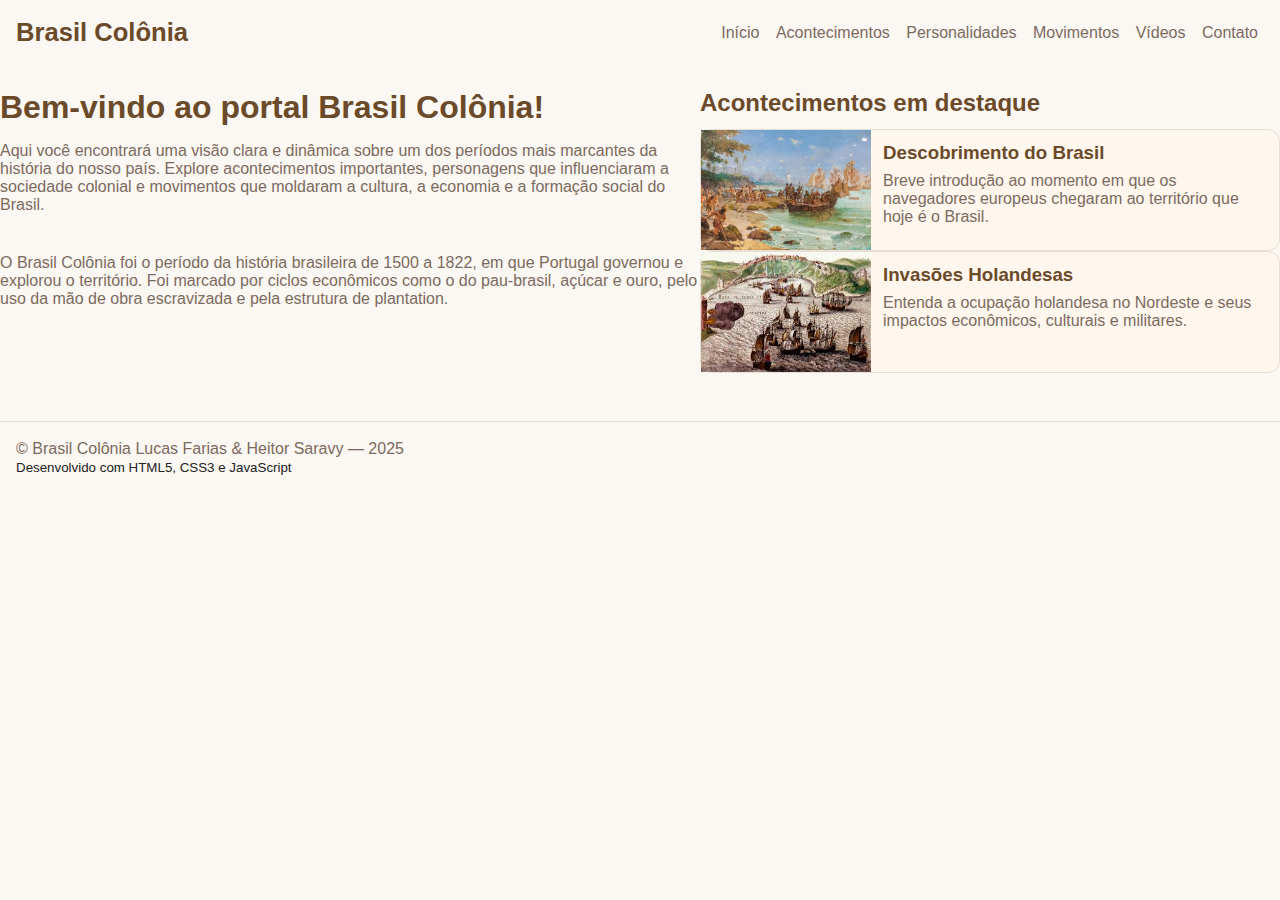
<file: index.html>
<!DOCTYPE html>
<html lang="pt-BR">

<head>
    <meta charset="utf-8" />
    <meta name="viewport" content="width=device-width, initial-scale=1" />
    <meta name="description" content="Portal educativo sobre o Brasil Colônia: acontecimentos, personagens e movimentos sociais." />
    <meta name="keywords" content="Brasil Colônia, História, Colônia, Brasil, História do Brasil" />
    <link rel="icon" href="imagen/icon.ico"/>
    <title>Brasil Colônia — Início</title>
    <link rel="stylesheet" href="/css/estilo.css">
</head>

<body>

    <header class="site-header">
        <div class="container">
            <a href="index.html" class="brand">Brasil Colônia</a>

            <nav class="main-nav" id="menu">
                <a href="index.html">Início</a>
                <a href="acontecimentos.html">Acontecimentos</a>
                <a href="personalidades.html">Personalidades</a>
                <a href="movimentos.html" class="active">Movimentos</a>
                <a href="videos.html">Vídeos</a>
                <a href="contato.html">Contato</a>
            </nav>

            <button class="hamburger" onclick="document.getElementById('menu').classList.toggle('show')">
                <span></span>
                <span></span>
                <span></span>
            </button>
        </div>
    </header>
    <!-- Conteúdo principal -->
    <main class="container main-grid">

        <!-- Sessão de introdução -->
        <section class="intro">
            <h1>Bem-vindo ao portal Brasil Colônia!</h1>
            <p>
                Aqui você encontrará uma visão clara e dinâmica sobre um dos períodos mais marcantes da história do nosso país. Explore acontecimentos importantes, personagens que influenciaram a sociedade colonial e movimentos que moldaram a cultura, a economia e a formação social do Brasil.
            </p>

            <p>
                O Brasil Colônia foi o período da história brasileira de 1500 a 1822, em que Portugal governou e explorou o território. Foi marcado por ciclos econômicos como o do pau-brasil, açúcar e ouro, pelo uso da mão de obra escravizada e pela estrutura de plantation.
            </p>
        </section>

        <!-- Cards de destaques -->
        <section class="cards-area">
            <h2>Acontecimentos em destaque</h2>

            <div class="cards">

                <a href="acontecimentos.html#descobrimento" class="card">
                    <img src="imagen/descobrimento.jpg" alt="Imagem representando o descobrimento do Brasil">

                    <div class="card-body">
                        <h3>Descobrimento do Brasil</h3>
                        <p>Breve introdução ao momento em que os navegadores europeus chegaram ao território que hoje é o Brasil.</p>
                    </div>
                </a>

            </div>

            <a href="acontecimentos.html#conflitos" class="card">
                <img src="imagen/invasões-holandesas.jpg" alt="As invasões holandesas">
                <div class="card-body">
                    <h3>Invasões Holandesas</h3>
                    <p>Entenda a ocupação holandesa no Nordeste e seus impactos econômicos, culturais e militares.</p>
                </div>
            </a>

        </section>

    </main>

    <!-- Rodapé -->
    <footer class="site-footer">
        <div class="container">
            <p>© Brasil Colônia Lucas Farias & Heitor Saravy — 2025</p>
            <small>Desenvolvido com HTML5, CSS3 e JavaScript</small>
        </div>
    </footer>
</body>

</html>
</file>
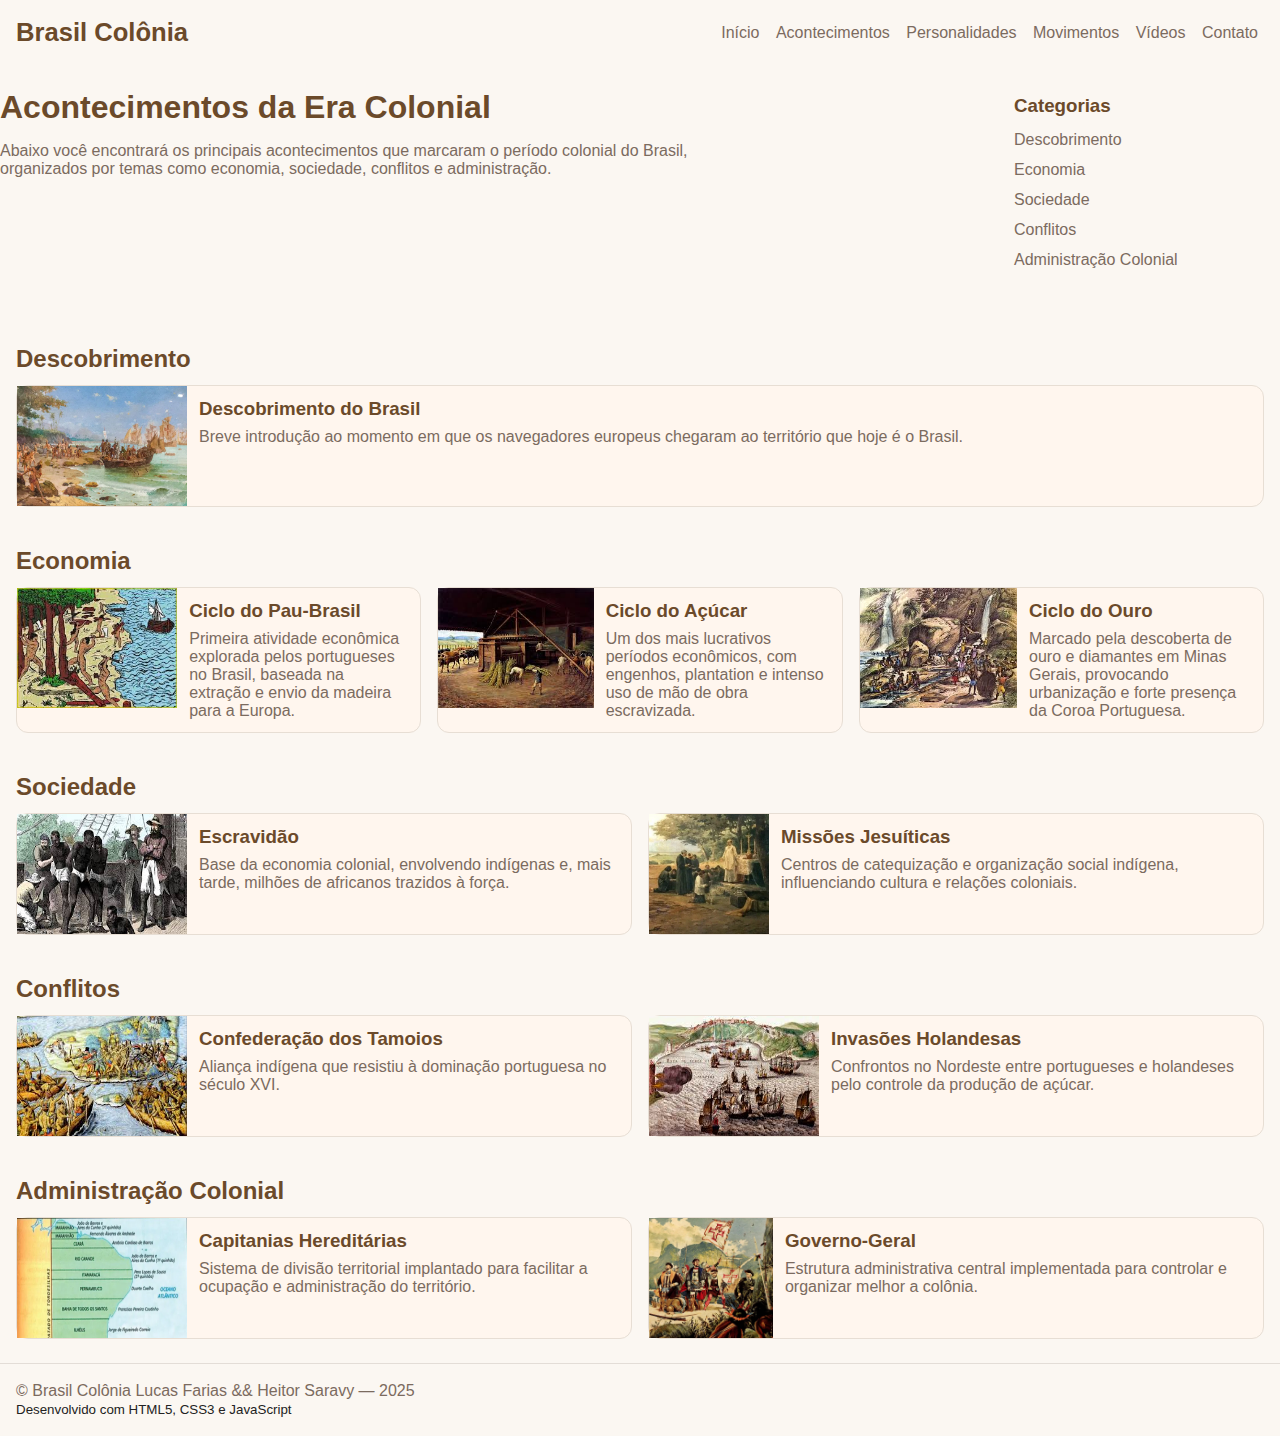
<file: acontecimentos.html>
<!DOCTYPE html>
<html lang="pt-br">

<head>
    <meta charset="utf-8">
    <meta name="viewport" content="width=device-width, initial-scale=1.0">
    <title>Acontecimentos</title>
    <link rel="icon" href="imagen/icon.ico"/>
    <link rel="stylesheet" href="/css/estilo.css">
</head>

<body>

    <!-- Cabeçalho -->
    <header class="site-header">
        <div class="container">
            <a href="index.html" class="brand">Brasil Colônia</a>

            <nav class="main-nav" id="menu">
                <a href="index.html">Início</a>
                <a href="acontecimentos.html" class="active">Acontecimentos</a>
                <a href="personalidades.html">Personalidades</a>
                <a href="movimentos.html">Movimentos</a>
                <a href="videos.html">Vídeos</a>
                <a href="contato.html">Contato</a>
            </nav>

            <button class="hamburger" onclick="document.getElementById('menu').classList.toggle('show')">
                <span></span>
                <span></span>
                <span></span>
            </button>
        </div>
    </header>

    <!-- Conteúdo principal e sidebar -->
    <main class="container main-grid">
        <section class="intro">
            <h1>Acontecimentos da Era Colonial</h1>
            <p>Abaixo você encontrará os principais acontecimentos que marcaram o período colonial do Brasil, organizados por temas como economia, sociedade, conflitos e administração.</p>
        </section>

        <aside class="sidebar">
            <h3>Categorias</h3>
            <ul>
                <li><a href="#descobrimento">Descobrimento</a></li>
                <li><a href="#economia">Economia</a></li>
                <li><a href="#sociedade">Sociedade</a></li>
                <li><a href="#conflitos">Conflitos</a></li>
                <li><a href="#administracao">Administração Colonial</a></li>
            </ul>
        </aside>
    </main>

    <!-- Seções por categoria -->
    <main class="container">

        <!-- Descobrimento -->
        <section id="descobrimento" class="secao">
            <h2 class="secao-titulo">Descobrimento</h2>
            <div class="cards">
                <article class="card">
                    <img src="imagen/descobrimento.jpg" alt="Imagem representando o descobrimento do Brasil">
                    <div class="card-body">
                        <h3>Descobrimento do Brasil</h3>
                        <p>Breve introdução ao momento em que os navegadores europeus chegaram ao território que hoje é o Brasil.</p>
                    </div>
                </article>
            </div>
        </section>

        <!-- Economia -->
        <section id="economia" class="secao">
            <h2 class="secao-titulo">Economia</h2>
            <div class="cards">
                <a href="#" class="card">
                    <img src="imagen/pau-brasil.jpg" alt="Ciclo do Pau-Brasil">
                    <div class="card-body">
                        <h3>Ciclo do Pau-Brasil</h3>
                        <p>Primeira atividade econômica explorada pelos portugueses no Brasil, baseada na extração e envio da madeira para a Europa.</p>
                    </div>
                </a>

                <a href="#" class="card">
                    <img src="imagen/ciclo-do-acucar.jpg" alt="Ciclo do Açúcar">
                    <div class="card-body">
                        <h3>Ciclo do Açúcar</h3>
                        <p>Um dos mais lucrativos períodos econômicos, com engenhos, plantation e intenso uso de mão de obra escravizada.</p>
                    </div>
                </a>

                <a href="#" class="card">
                    <img src="imagen/ciclo-do-ouro.jpg" alt="Ciclo do Ouro">
                    <div class="card-body">
                        <h3>Ciclo do Ouro</h3>
                        <p>Marcado pela descoberta de ouro e diamantes em Minas Gerais, provocando urbanização e forte presença da Coroa Portuguesa.</p>
                    </div>
                </a>
            </div>
        </section>

        <!-- Sociedade -->
        <section id="sociedade" class="secao">
            <h2 class="secao-titulo">Sociedade</h2>
            <div class="cards">
                <a href="#" class="card">
                    <img src="imagen/escravidão.jpg" alt="Escravidão no período colonial">
                    <div class="card-body">
                        <h3>Escravidão</h3>
                        <p>Base da economia colonial, envolvendo indígenas e, mais tarde, milhões de africanos trazidos à força.</p>
                    </div>
                </a>

                <a href="#" class="card">
                    <img src="imagen/missoes-jesuitas.jpg" alt="Missões Jesuitas">
                    <div class="card-body">
                        <h3>Missões Jesuíticas</h3>
                        <p>Centros de catequização e organização social indígena, influenciando cultura e relações coloniais.</p>
                    </div>
                </a>
            </div>
        </section>

        <!-- Conflitos -->
        <section id="conflitos" class="secao">
            <h2 class="secao-titulo">Conflitos</h2>
            <div class="cards">
                <a href="#" class="card">
                    <img src="imagen/tamoios.jpg" alt="Confederação dos Tamoios">
                    <div class="card-body">
                        <h3>Confederação dos Tamoios</h3>
                        <p>Aliança indígena que resistiu à dominação portuguesa no século XVI.</p>
                    </div>
                </a>

                <a href="#" class="card">
                    <img src="imagen/invasões-holandesas.jpg" alt="Invasões Holandesas">
                    <div class="card-body">
                        <h3>Invasões Holandesas</h3>
                        <p>Confrontos no Nordeste entre portugueses e holandeses pelo controle da produção de açúcar.</p>
                    </div>
                </a>
            </div>
        </section>

        <!-- Administração -->
        <section id="administracao" class="secao">
            <h2 class="secao-titulo">Administração Colonial</h2>
            <div class="cards">
                <a href="#" class="card">
                    <img src="imagen/capitanias-hereditarias-og.webp" alt="Capitanias Hereditárias">
                    <div class="card-body">
                        <h3>Capitanias Hereditárias</h3>
                        <p>Sistema de divisão territorial implantado para facilitar a ocupação e administração do território.</p>
                    </div>
                </a>

                <a href="#" class="card">
                    <img src="imagen/governo-geral.webp" alt="Governo-Geral">
                    <div class="card-body">
                        <h3>Governo-Geral</h3>
                        <p>Estrutura administrativa central implementada para controlar e organizar melhor a colônia.</p>
                    </div>
                </a>
            </div>
        </section>

    </main>

    <!-- Rodapé -->
    <footer class="site-footer">
        <div class="container">
            <p>© Brasil Colônia Lucas Farias && Heitor Saravy — 2025</p>
            <small>Desenvolvido com HTML5, CSS3 e JavaScript</small>
        </div>
    </footer>

</body>
</html>
</file>
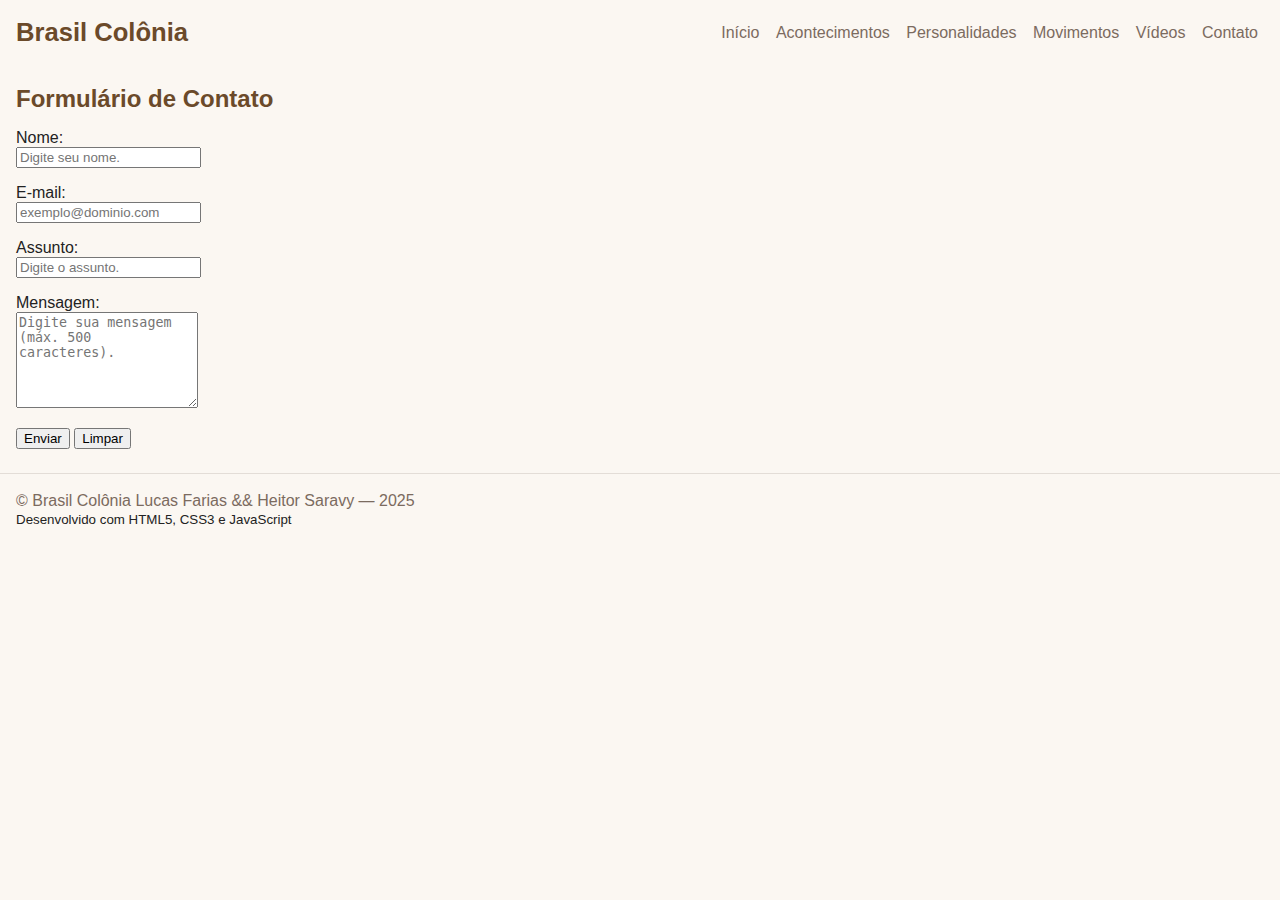
<file: contato.html>
<!DOCTYPE html>
<html lang="pt-br">

<head>
    <meta charset="utf-8">
    <meta name="viewport" content="width=device-width, initial-scale=1.0">
    <title>Contato</title>
    <link rel="icon" href="imagen/icon.ico"/>
    <link rel="stylesheet" href="/css/estilo.css">
</head>

<body>

    <!-- Cabeçalho -->
    <header class="site-header">
        <div class="container">
            <a href="index.html" class="brand">Brasil Colônia</a>

            <nav class="main-nav" id="menu">
                <a href="index.html">Início</a>
                <a href="acontecimentos.html">Acontecimentos</a>
                <a href="personalidades.html">Personalidades</a>
                <a href="movimentos.html">Movimentos</a>
                <a href="videos.html">Vídeos</a>
                <a href="contato.html" class="active">Contato</a>
            </nav>

            <button class="hamburger" onclick="document.getElementById('menu').classList.toggle('show')">
                <span></span>
                <span></span>
                <span></span>
            </button>
        </div>
    </header>

    <!-- Conteúdo principal -->
    <main class="container">
        <h2 class="secao-titulo">Formulário de Contato</h2>

        <div class="card-form">
            <form onsubmit="dadosEnviados(); return false;">
                <p>
                    <label for="id_nome">Nome:</label><br>
                    <input type="text" name="nome" id="id_nome" maxlength="40" required placeholder="Digite seu nome.">
                </p>

                <p>
                    <label for="id_email">E-mail:</label><br>
                    <input type="email" name="email" id="id_email" maxlength="60" required placeholder="exemplo@dominio.com">
                </p>

                <p>
                    <label for="id_assunto">Assunto:</label><br>
                    <input type="text" name="assunto" id="id_assunto" maxlength="60" required placeholder="Digite o assunto.">
                </p>

                <p>
                    <label for="id_mensagem">Mensagem:</label><br>
                    <textarea name="mensagem" id="id_mensagem" maxlength="500" required placeholder="Digite sua mensagem (máx. 500 caracteres)." rows="6"></textarea>
                </p>

                <p>
                    <input type="submit" name="botaoEnviar" value="Enviar">
                    <input type="reset" value="Limpar">
                </p>
            </form>
        </div>
    </main>

    <!-- Rodapé -->
    <footer class="site-footer">
        <div class="container">
            <p>© Brasil Colônia Lucas Farias && Heitor Saravy — 2025</p>
            <small>Desenvolvido com HTML5, CSS3 e JavaScript</small>
        </div>
    </footer>

    <script src="/java/Codigo.js"></script>
</body>
</html>
</file>
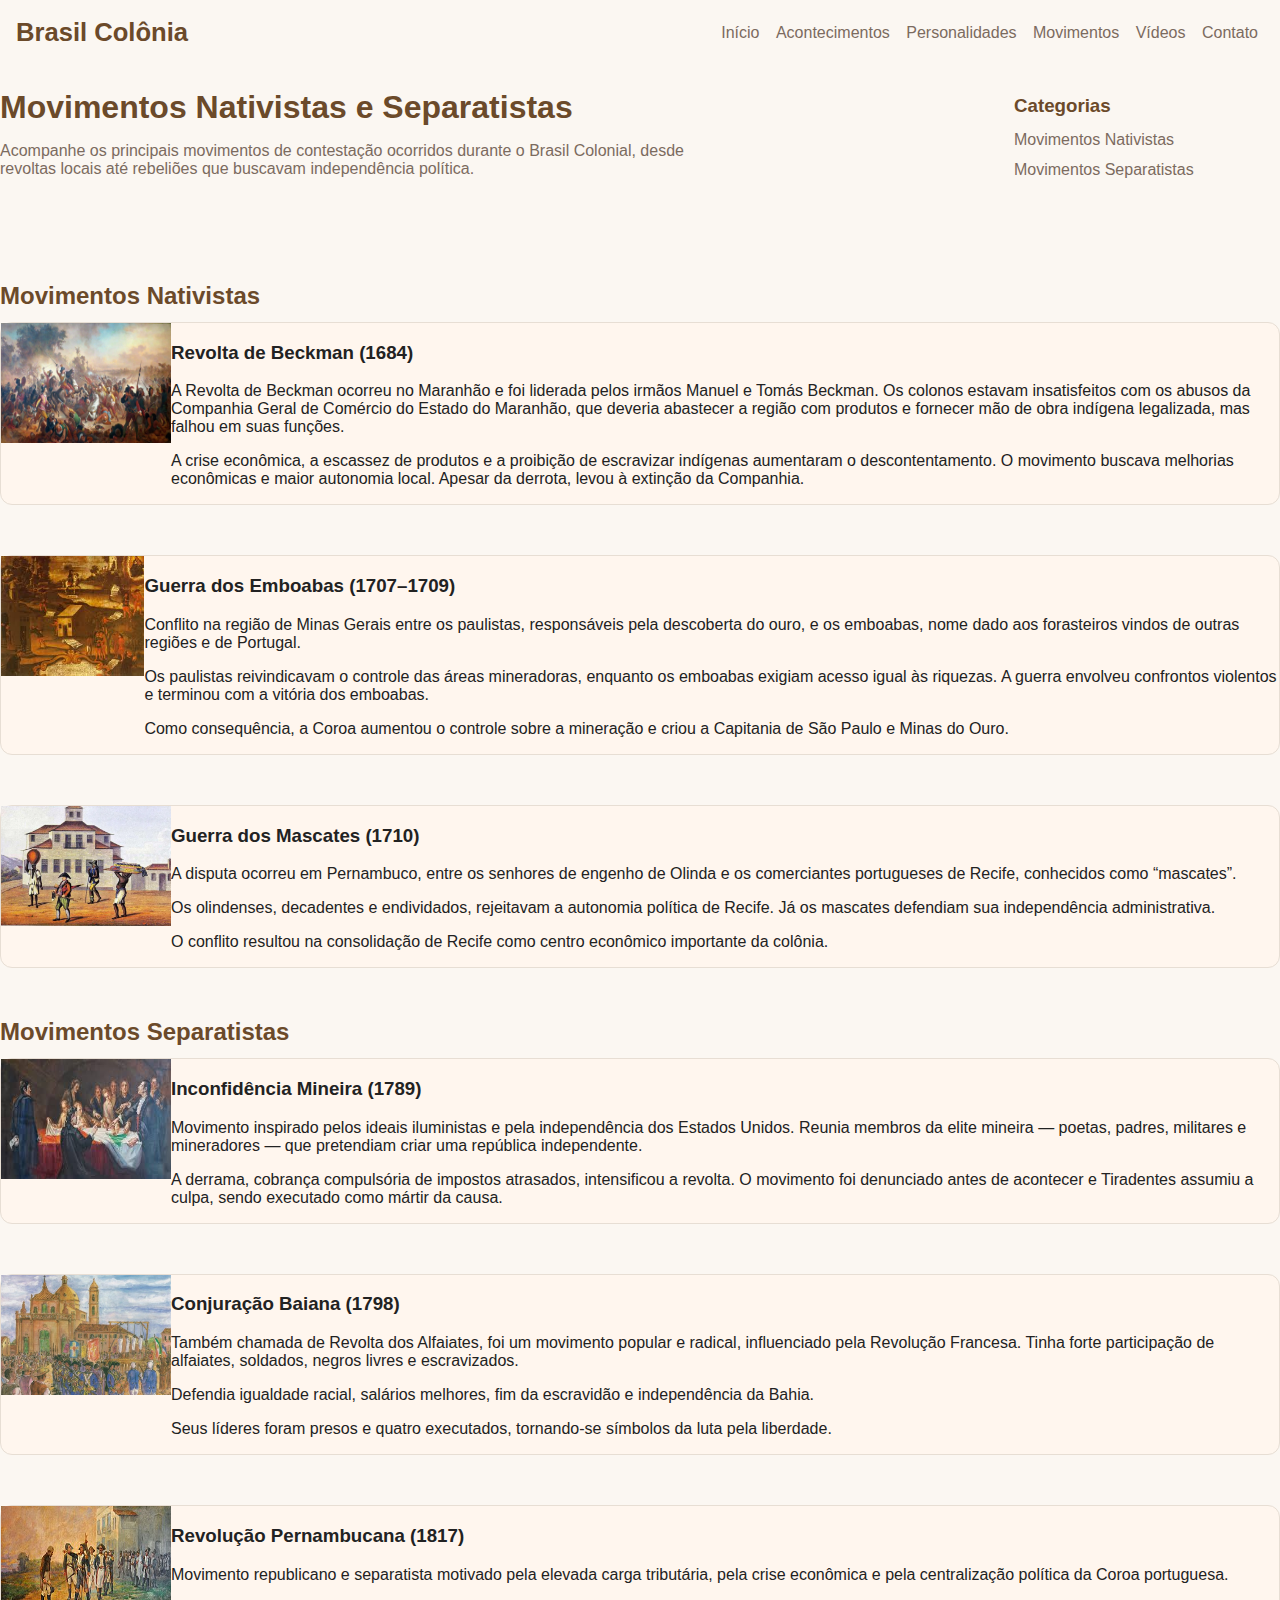
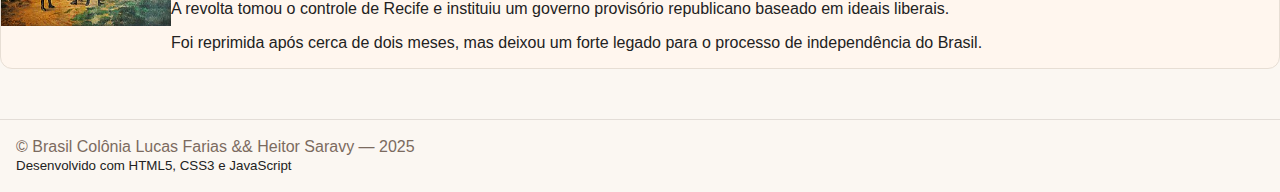
<file: movimentos.html>
<!DOCTYPE html>
<html lang="pt-br">

<head>
    <meta charset="utf-8">
    <meta name="viewport" content="width=device-width, initial-scale=1.0">
    <title>Movimentos</title>
    <link rel="icon" href="imagen/icon.ico"/>
    <link rel="stylesheet" href="css/estilo.css">
</head>

<body>

    <!-- Cabeçalho -->
    <header class="site-header">
        <div class="container">
            <a href="index.html" class="brand">Brasil Colônia</a>

            <nav class="main-nav" id="menu">
                <a href="index.html">Início</a>
                <a href="acontecimentos.html">Acontecimentos</a>
                <a href="personalidades.html">Personalidades</a>
                <a href="movimentos.html" class="active">Movimentos</a>
                <a href="videos.html">Vídeos</a>
                <a href="contato.html">Contato</a>
            </nav>

            <button class="hamburger" onclick="document.getElementById('menu').classList.toggle('show')">
                <span></span>
                <span></span>
                <span></span>
            </button>
        </div>
    </header>

    <main class="container main-grid">

        <!-- Introdução -->
        <section class="intro">
            <h1>Movimentos Nativistas e Separatistas</h1>
            <p>Acompanhe os principais movimentos de contestação ocorridos durante o Brasil Colonial, desde revoltas locais até rebeliões que buscavam independência política.</p>
        </section>

        <!-- Sidebar -->
        <aside class="sidebar">
            <h3>Categorias</h3>
            <ul>
                <li><a href="#nativistas">Movimentos Nativistas</a></li>
                <li><a href="#separatistas">Movimentos Separatistas</a></li>
            </ul>
        </aside>

    </main>

    <!-- Cards -->
    <main class="cards-container">

        <!-- Movimentos Nativistas -->
        <section id="nativistas" class="secao">
            <h2 class="secao-titulo">Movimentos Nativistas</h2>

            <div class="card">
                <img src="imagen/revolta-de-backman.jpg" alt="Revolta de Beckman">
                <div class="card-text">
                    <h3>Revolta de Beckman (1684)</h3>
                    <p>A Revolta de Beckman ocorreu no Maranhão e foi liderada pelos irmãos Manuel e Tomás Beckman. Os colonos estavam insatisfeitos com os abusos da Companhia Geral de Comércio do Estado do Maranhão, que deveria abastecer a região com produtos e fornecer mão de obra indígena legalizada, mas falhou em suas funções.</p>
                    <p>A crise econômica, a escassez de produtos e a proibição de escravizar indígenas aumentaram o descontentamento. O movimento buscava melhorias econômicas e maior autonomia local. Apesar da derrota, levou à extinção da Companhia.</p>
                </div>
            </div>

            <div class="card">
                <img src="imagen/guerra-dos-emboabas.jfif" alt="Guerra dos Emboabas">
                <div class="card-text">
                    <h3>Guerra dos Emboabas (1707–1709)</h3>
                    <p>Conflito na região de Minas Gerais entre os paulistas, responsáveis pela descoberta do ouro, e os emboabas, nome dado aos forasteiros vindos de outras regiões e de Portugal.</p>
                    <p>Os paulistas reivindicavam o controle das áreas mineradoras, enquanto os emboabas exigiam acesso igual às riquezas. A guerra envolveu confrontos violentos e terminou com a vitória dos emboabas.</p>
                    <p>Como consequência, a Coroa aumentou o controle sobre a mineração e criou a Capitania de São Paulo e Minas do Ouro.</p>
                </div>
            </div>

            <div class="card">
                <img src="imagen/guerra-dos-mascates.jpg" alt="Guerra dos Mascates">
                <div class="card-text">
                    <h3>Guerra dos Mascates (1710)</h3>
                    <p>A disputa ocorreu em Pernambuco, entre os senhores de engenho de Olinda e os comerciantes portugueses de Recife, conhecidos como “mascates”.</p>
                    <p>Os olindenses, decadentes e endividados, rejeitavam a autonomia política de Recife. Já os mascates defendiam sua independência administrativa.</p>
                    <p>O conflito resultou na consolidação de Recife como centro econômico importante da colônia.</p>
                </div>
            </div>
        </section>

        <!-- Movimentos Separatistas -->
        <section id="separatistas" class="secao">
            <h2 class="secao-titulo">Movimentos Separatistas</h2>

            <div class="card">
                <img src="imagen/inconfidencia-mineira.jfif" alt="Inconfidência Mineira">
                <div class="card-text">
                    <h3>Inconfidência Mineira (1789)</h3>
                    <p>Movimento inspirado pelos ideais iluministas e pela independência dos Estados Unidos. Reunia membros da elite mineira — poetas, padres, militares e mineradores — que pretendiam criar uma república independente.</p>
                    <p>A derrama, cobrança compulsória de impostos atrasados, intensificou a revolta. O movimento foi denunciado antes de acontecer e Tiradentes assumiu a culpa, sendo executado como mártir da causa.</p>
                </div>
            </div>

            <div class="card">
                <img src="imagen/conjuração-baiana.jpg" alt="Conjuração Baiana">
                <div class="card-text">
                    <h3>Conjuração Baiana (1798)</h3>
                    <p>Também chamada de Revolta dos Alfaiates, foi um movimento popular e radical, influenciado pela Revolução Francesa. Tinha forte participação de alfaiates, soldados, negros livres e escravizados.</p>
                    <p>Defendia igualdade racial, salários melhores, fim da escravidão e independência da Bahia.</p>
                    <p>Seus líderes foram presos e quatro executados, tornando-se símbolos da luta pela liberdade.</p>
                </div>
            </div>

            <div class="card">
                <img src="imagen/revolução pernambucana.jpg" alt="Revolução Pernambucana">
                <div class="card-text">
                    <h3>Revolução Pernambucana (1817)</h3>
                    <p>Movimento republicano e separatista motivado pela elevada carga tributária, pela crise econômica e pela centralização política da Coroa portuguesa.</p>
                    <p>A revolta tomou o controle de Recife e instituiu um governo provisório republicano baseado em ideais liberais.</p>
                    <p>Foi reprimida após cerca de dois meses, mas deixou um forte legado para o processo de independência do Brasil.</p>
                </div>
            </div>
        </section>

    </main>

    <!-- Rodapé -->
    <footer class="site-footer">
        <div class="container">
            <p>© Brasil Colônia Lucas Farias && Heitor Saravy — 2025</p>
            <small>Desenvolvido com HTML5, CSS3 e JavaScript</small>
        </div>
    </footer>

</body>
</html>
</file>
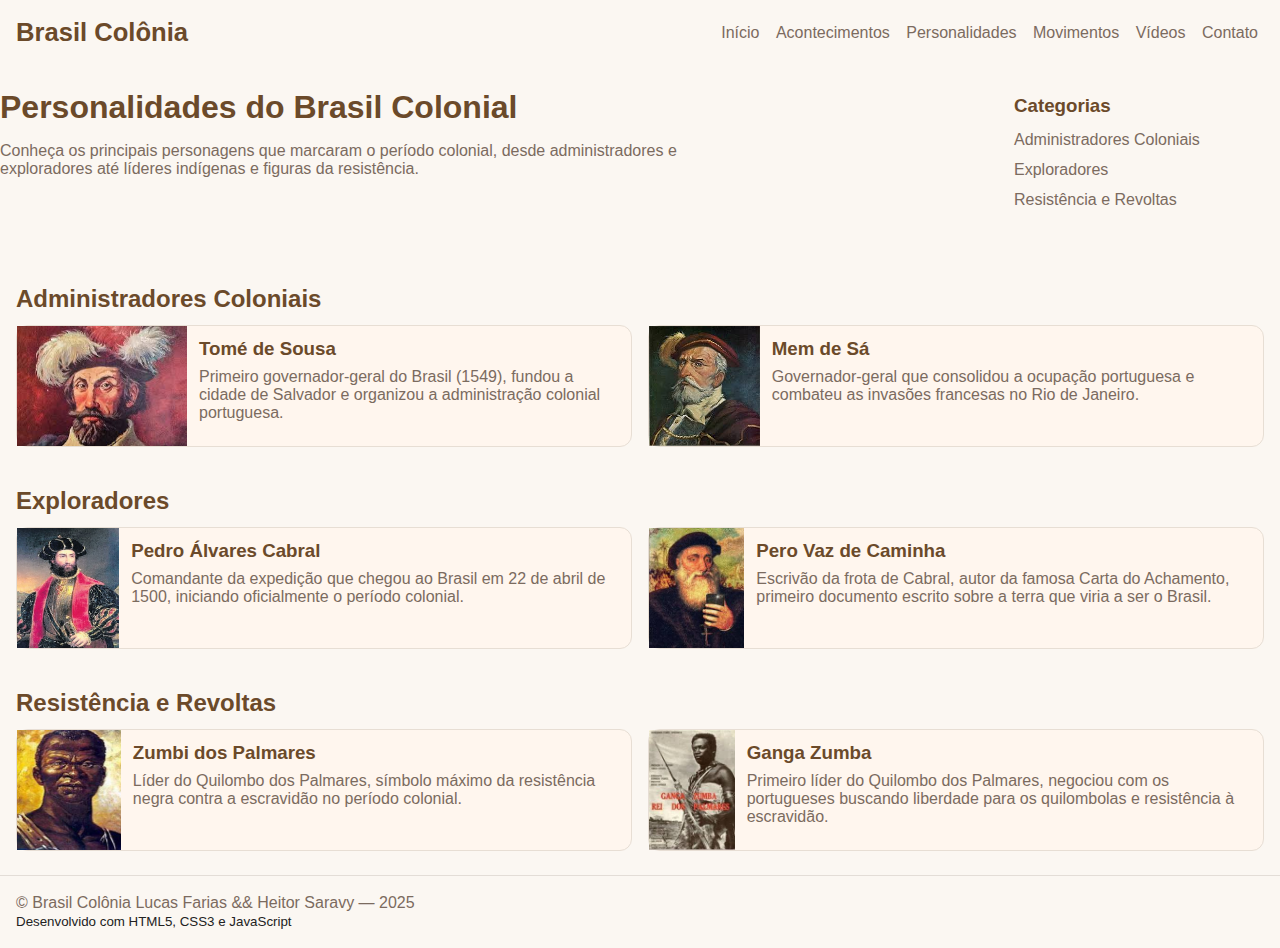
<file: personalidades.html>
<!DOCTYPE html>
<html lang="pt-br">

<head>
    <meta charset="utf-8">
    <meta name="viewport" content="width=device-width, initial-scale=1.0">
    <title>Personalidades</title>
    <link rel="icon" href="imagen/icon.ico"/>
    <link rel="stylesheet" href="css/estilo.css">
</head>

<body>

    <!-- Cabeçalho -->
    <header class="site-header">
        <div class="container">
            <a href="index.html" class="brand">Brasil Colônia</a>

            <nav class="main-nav" id="menu">
                <a href="index.html">Início</a>
                <a href="acontecimentos.html">Acontecimentos</a>
                <a href="personalidades.html" class="active">Personalidades</a>
                <a href="movimentos.html">Movimentos</a>
                <a href="videos.html">Vídeos</a>
                <a href="contato.html">Contato</a>
            </nav>

            <button class="hamburger" onclick="document.getElementById('menu').classList.toggle('show')">
                <span></span>
                <span></span>
                <span></span>
            </button>
        </div>
    </header>

    <!-- Conteúdo principal e sidebar -->
    <main class="container main-grid">
        <section class="intro">
            <h1>Personalidades do Brasil Colonial</h1>
            <p>Conheça os principais personagens que marcaram o período colonial, desde administradores e exploradores até líderes indígenas e figuras da resistência.</p>
        </section>

        <aside class="sidebar">
            <h3>Categorias</h3>
            <ul>
                <li><a href="#administradores">Administradores Coloniais</a></li>
                <li><a href="#exploradores">Exploradores</a></li>
                <li><a href="#resistencia">Resistência e Revoltas</a></li>
            </ul>
        </aside>
    </main>

    
    <main class="container">

        <!-- Administradores Coloniais -->
        <section id="administradores" class="secao">
            <h2 class="secao-titulo">Administradores Coloniais</h2>
            <div class="cards">
                <a href="#" class="card">
                    <img src="imagen/tome de sousa.jpg" alt="Tomé de Sousa">
                    <div class="card-body">
                        <h3>Tomé de Sousa</h3>
                        <p>Primeiro governador-geral do Brasil (1549), fundou a cidade de Salvador e organizou a administração colonial portuguesa.</p>
                    </div>
                </a>

                <a href="#" class="card">
                    <img src="imagen/mem-de-sa.jpg" alt="Mem de Sá">
                    <div class="card-body">
                        <h3>Mem de Sá</h3>
                        <p>Governador-geral que consolidou a ocupação portuguesa e combateu as invasões francesas no Rio de Janeiro.</p>
                    </div>
                </a>
            </div>
        </section>

        <!-- Exploradores -->
        <section id="exploradores" class="secao">
            <h2 class="secao-titulo">Exploradores</h2>
            <div class="cards">
                <a href="#" class="card">
                    <img src="imagen/pedro-alvares.jpg" alt="Pedro Álvares Cabral">
                    <div class="card-body">
                        <h3>Pedro Álvares Cabral</h3>
                        <p>Comandante da expedição que chegou ao Brasil em 22 de abril de 1500, iniciando oficialmente o período colonial.</p>
                    </div>
                </a>

                <a href="#" class="card">
                    <img src="imagen/pero-vaz-de-caminha.jpg" alt="Pero Vaz de Caminha">
                    <div class="card-body">
                        <h3>Pero Vaz de Caminha</h3>
                        <p>Escrivão da frota de Cabral, autor da famosa Carta do Achamento, primeiro documento escrito sobre a terra que viria a ser o Brasil.</p>
                    </div>
                </a>
            </div>
        </section>

        <!-- Resistência e Revoltas -->
        <section id="resistencia" class="secao">
            <h2 class="secao-titulo">Resistência e Revoltas</h2>
            <div class="cards">
                <a href="#" class="card">
                    <img src="imagen/zumbi-dos-palmares.jpg" alt="Zumbi dos Palmares">
                    <div class="card-body">
                        <h3>Zumbi dos Palmares</h3>
                        <p>Líder do Quilombo dos Palmares, símbolo máximo da resistência negra contra a escravidão no período colonial.</p>
                    </div>
                </a>

                <a href="#" class="card">
                    <img src="imagen/ganga-zumba.jpg" alt="Ganga Zumba">
                    <div class="card-body">
                        <h3>Ganga Zumba</h3>
                        <p>Primeiro líder do Quilombo dos Palmares, negociou com os portugueses buscando liberdade para os quilombolas e resistência à escravidão.</p>
                    </div>
                </a>
            </div>
        </section>

    </main>

    <!-- Rodapé -->
    <footer class="site-footer">
        <div class="container">
            <p>© Brasil Colônia Lucas Farias && Heitor Saravy — 2025</p>
            <small>Desenvolvido com HTML5, CSS3 e JavaScript</small>
        </div>
    </footer>

</body>
</html>
</file>
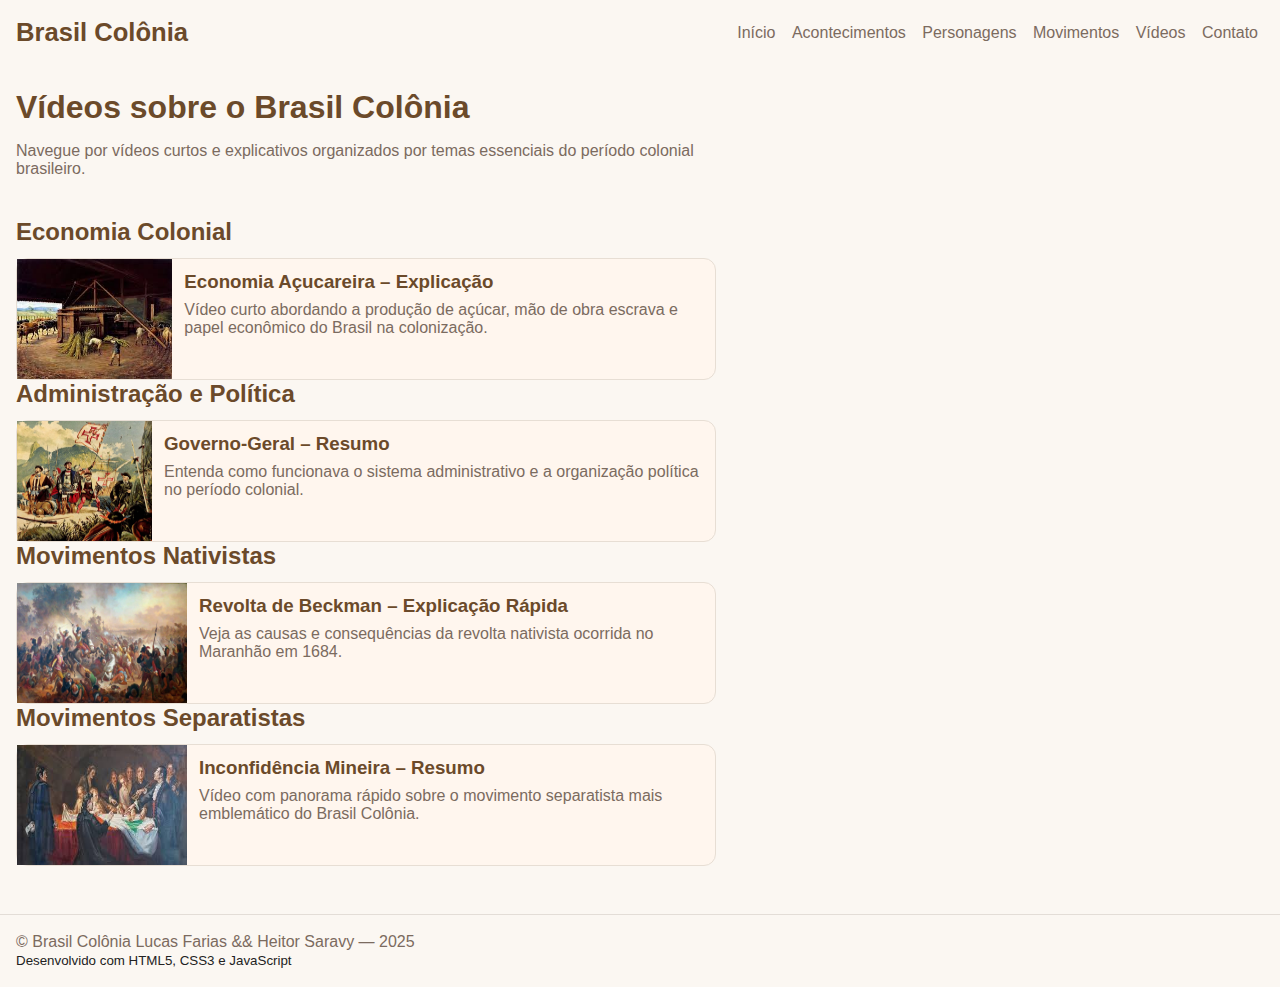
<file: videos.html>
<!DOCTYPE html>
<html lang="pt-BR">

<head>
    <meta charset="UTF-8">
    <meta name="viewport" content="width=device-width, initial-scale=1.0">
    <title>Vídeos – Brasil Colônia</title>
     <link rel="icon" href="imagen/icon.ico"/>
    <link rel="stylesheet" href="/css/estilo.css">
</head>

<body>

    <!-- CABEÇALHO -->
    <header class="site-header">
        <div class="container">
            <a href="index.html" class="brand">Brasil Colônia</a>

            <nav class="main-nav" id="navMenu">
                <a href="index.html">Início</a>
                <a href="acontecimentos.html">Acontecimentos</a>
                <a href="personalidades.html">Personagens</a>
                <a href="movimentos.html">Movimentos</a>
                <a href="videos.html">Vídeos</a>
                <a href="contato.html">Contato</a>
            </nav>

            <button class="hamburger" onclick="document.getElementById('navMenu').classList.toggle('show')">
                <span></span><span></span><span></span>
            </button>
        </div>
    </header>

    <main class="container">

        <div class="main-grid">

            <!-- ÁREA PRINCIPAL -->
            <section class="intro">
                <h1>Vídeos sobre o Brasil Colônia</h1>
                <p>Navegue por vídeos curtos e explicativos organizados por temas essenciais do período colonial brasileiro.</p>

                <!-- CARDS DE VÍDEOS -->
                <section class="cards-area">
                    <h2>Economia Colonial</h2>

                    <div class="cards">
                        <a class="card" href="https://youtu.be/kKB4ma72U9s" target="_blank">
                            <img src="imagen/ciclo-do-acucar.jpg" alt="Economia Açucareira">

                            <div class="card-body">
                                <h3>Economia Açucareira – Explicação</h3>
                                <p>Vídeo curto abordando a produção de açúcar, mão de obra escrava e papel econômico do Brasil na colonização.</p>
                            </div>
                        </a>
                    </div>

                    <h2>Administração e Política</h2>

                    <div class="cards">
                        <a class="card" href="https://youtu.be/A6h4hvzJ8lQ" target="_blank">
                            <img src="imagen/governo-geral.webp" alt="Governo Geral">

                            <div class="card-body">
                                <h3>Governo-Geral – Resumo</h3>
                                <p>Entenda como funcionava o sistema administrativo e a organização política no período colonial.</p>
                            </div>
                        </a>
                    </div>

                    <h2>Movimentos Nativistas</h2>

                    <div class="cards">
                        <a class="card" href="https://youtu.be/JgHfuWS_5eQ" target="_blank">
                            <img src="imagen/revolta-de-backman.jpg" alt="Revolta de Beckman">

                            <div class="card-body">
                                <h3>Revolta de Beckman – Explicação Rápida</h3>
                                <p>Veja as causas e consequências da revolta nativista ocorrida no Maranhão em 1684.</p>
                            </div>
                        </a>
                    </div>

                    <h2>Movimentos Separatistas</h2>

                    <div class="cards">
                        <a class="card" href="https://youtu.be/vOkpSa-SBiA" target="_blank">
                            <img src="imagen/inconfidencia-mineira.jfif" alt="Inconfidência Mineira">

                            <div class="card-body">
                                <h3>Inconfidência Mineira – Resumo</h3>
                                <p>Vídeo com panorama rápido sobre o movimento separatista mais emblemático do Brasil Colônia.</p>
                            </div>
                        </a>
                    </div>

                </section>
            </section>

          

        </div>
    </main>

    <!-- RODAPÉ -->
  <footer class="site-footer">
        <div class="container">
            <p>© Brasil Colônia Lucas Farias && Heitor Saravy — 2025</p>
            <small>Desenvolvido com HTML5, CSS3 e JavaScript</small>
        </div>
    </footer>

</body>

</html>
</file>
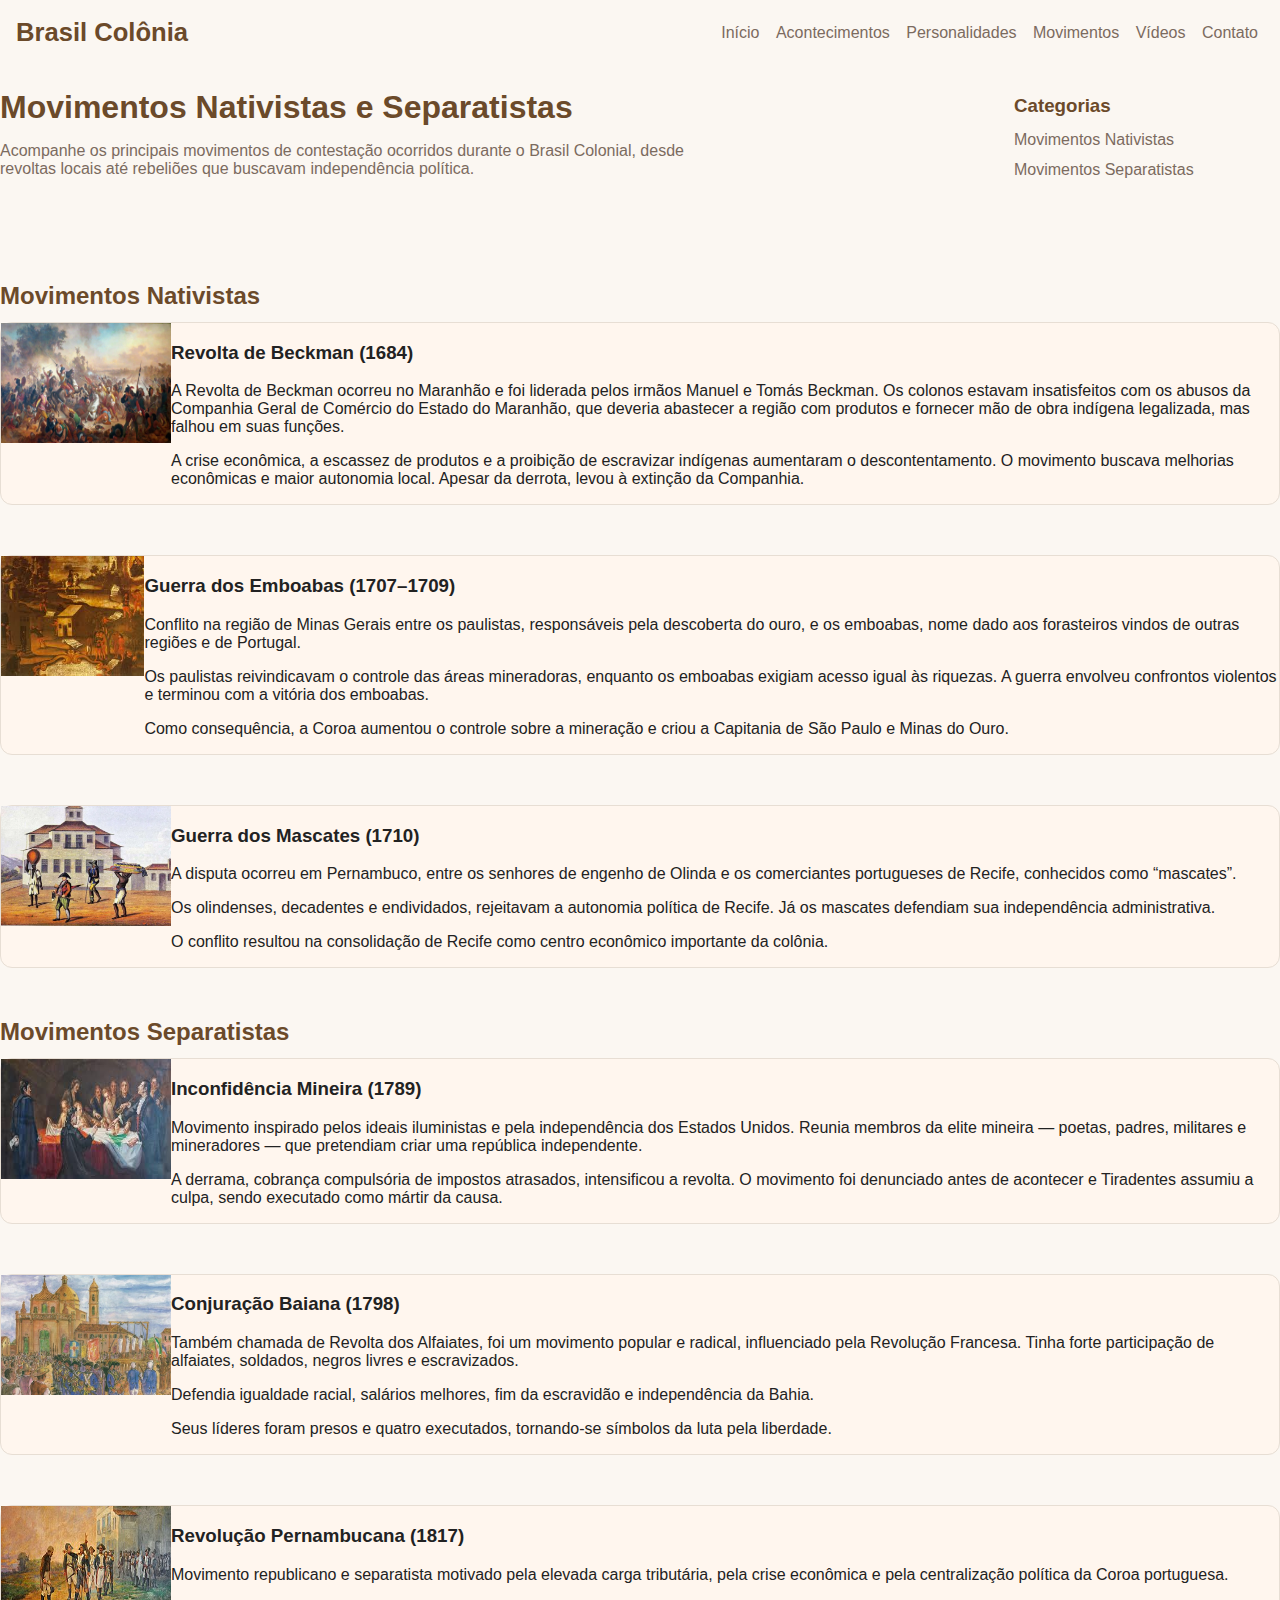
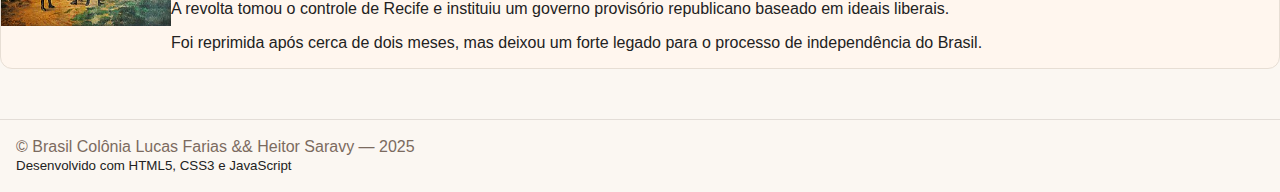
<file: atividade/movimentos.html>
<!DOCTYPE html>
<html lang="pt-br">

<head>
    <meta charset="utf-8">
    <meta name="viewport" content="width=device-width, initial-scale=1.0">
    <title>Movimentos</title>
    <link rel="icon" href="imagen/icon.ico"/>
    <link rel="stylesheet" href="/css/estilo.css">
</head>

<body>

    <!-- Cabeçalho -->
    <header class="site-header">
        <div class="container">
            <a href="index.html" class="brand">Brasil Colônia</a>

            <nav class="main-nav" id="menu">
                <a href="index.html">Início</a>
                <a href="acontecimentos.html">Acontecimentos</a>
                <a href="personalidades.html">Personalidades</a>
                <a href="movimentos.html" class="active">Movimentos</a>
                <a href="videos.html">Vídeos</a>
                <a href="contato.html">Contato</a>
            </nav>

            <button class="hamburger" onclick="document.getElementById('menu').classList.toggle('show')">
                <span></span>
                <span></span>
                <span></span>
            </button>
        </div>
    </header>

    <main class="container main-grid">

        <!-- Introdução -->
        <section class="intro">
            <h1>Movimentos Nativistas e Separatistas</h1>
            <p>Acompanhe os principais movimentos de contestação ocorridos durante o Brasil Colonial, desde revoltas locais até rebeliões que buscavam independência política.</p>
        </section>

        <!-- Sidebar -->
        <aside class="sidebar">
            <h3>Categorias</h3>
            <ul>
                <li><a href="#nativistas">Movimentos Nativistas</a></li>
                <li><a href="#separatistas">Movimentos Separatistas</a></li>
            </ul>
        </aside>

    </main>

    <!-- Cards -->
    <main class="cards-container">

        <!-- Movimentos Nativistas -->
        <section id="nativistas" class="secao">
            <h2 class="secao-titulo">Movimentos Nativistas</h2>

            <div class="card">
                <img src="imagen/revolta-de-backman.jpg" alt="Revolta de Beckman">
                <div class="card-text">
                    <h3>Revolta de Beckman (1684)</h3>
                    <p>A Revolta de Beckman ocorreu no Maranhão e foi liderada pelos irmãos Manuel e Tomás Beckman. Os colonos estavam insatisfeitos com os abusos da Companhia Geral de Comércio do Estado do Maranhão, que deveria abastecer a região com produtos e fornecer mão de obra indígena legalizada, mas falhou em suas funções.</p>
                    <p>A crise econômica, a escassez de produtos e a proibição de escravizar indígenas aumentaram o descontentamento. O movimento buscava melhorias econômicas e maior autonomia local. Apesar da derrota, levou à extinção da Companhia.</p>
                </div>
            </div>

            <div class="card">
                <img src="imagen/guerra-dos-emboabas.jfif" alt="Guerra dos Emboabas">
                <div class="card-text">
                    <h3>Guerra dos Emboabas (1707–1709)</h3>
                    <p>Conflito na região de Minas Gerais entre os paulistas, responsáveis pela descoberta do ouro, e os emboabas, nome dado aos forasteiros vindos de outras regiões e de Portugal.</p>
                    <p>Os paulistas reivindicavam o controle das áreas mineradoras, enquanto os emboabas exigiam acesso igual às riquezas. A guerra envolveu confrontos violentos e terminou com a vitória dos emboabas.</p>
                    <p>Como consequência, a Coroa aumentou o controle sobre a mineração e criou a Capitania de São Paulo e Minas do Ouro.</p>
                </div>
            </div>

            <div class="card">
                <img src="imagen/guerra-dos-mascates.jpg" alt="Guerra dos Mascates">
                <div class="card-text">
                    <h3>Guerra dos Mascates (1710)</h3>
                    <p>A disputa ocorreu em Pernambuco, entre os senhores de engenho de Olinda e os comerciantes portugueses de Recife, conhecidos como “mascates”.</p>
                    <p>Os olindenses, decadentes e endividados, rejeitavam a autonomia política de Recife. Já os mascates defendiam sua independência administrativa.</p>
                    <p>O conflito resultou na consolidação de Recife como centro econômico importante da colônia.</p>
                </div>
            </div>
        </section>

        <!-- Movimentos Separatistas -->
        <section id="separatistas" class="secao">
            <h2 class="secao-titulo">Movimentos Separatistas</h2>

            <div class="card">
                <img src="imagen/inconfidencia-mineira.jfif" alt="Inconfidência Mineira">
                <div class="card-text">
                    <h3>Inconfidência Mineira (1789)</h3>
                    <p>Movimento inspirado pelos ideais iluministas e pela independência dos Estados Unidos. Reunia membros da elite mineira — poetas, padres, militares e mineradores — que pretendiam criar uma república independente.</p>
                    <p>A derrama, cobrança compulsória de impostos atrasados, intensificou a revolta. O movimento foi denunciado antes de acontecer e Tiradentes assumiu a culpa, sendo executado como mártir da causa.</p>
                </div>
            </div>

            <div class="card">
                <img src="imagen/conjuração-baiana.jpg" alt="Conjuração Baiana">
                <div class="card-text">
                    <h3>Conjuração Baiana (1798)</h3>
                    <p>Também chamada de Revolta dos Alfaiates, foi um movimento popular e radical, influenciado pela Revolução Francesa. Tinha forte participação de alfaiates, soldados, negros livres e escravizados.</p>
                    <p>Defendia igualdade racial, salários melhores, fim da escravidão e independência da Bahia.</p>
                    <p>Seus líderes foram presos e quatro executados, tornando-se símbolos da luta pela liberdade.</p>
                </div>
            </div>

            <div class="card">
                <img src="imagen/revolução pernambucana.jpg" alt="Revolução Pernambucana">
                <div class="card-text">
                    <h3>Revolução Pernambucana (1817)</h3>
                    <p>Movimento republicano e separatista motivado pela elevada carga tributária, pela crise econômica e pela centralização política da Coroa portuguesa.</p>
                    <p>A revolta tomou o controle de Recife e instituiu um governo provisório republicano baseado em ideais liberais.</p>
                    <p>Foi reprimida após cerca de dois meses, mas deixou um forte legado para o processo de independência do Brasil.</p>
                </div>
            </div>
        </section>

    </main>

    <!-- Rodapé -->
    <footer class="site-footer">
        <div class="container">
            <p>© Brasil Colônia Lucas Farias && Heitor Saravy — 2025</p>
            <small>Desenvolvido com HTML5, CSS3 e JavaScript</small>
        </div>
    </footer>

</body>
</html>
</file>
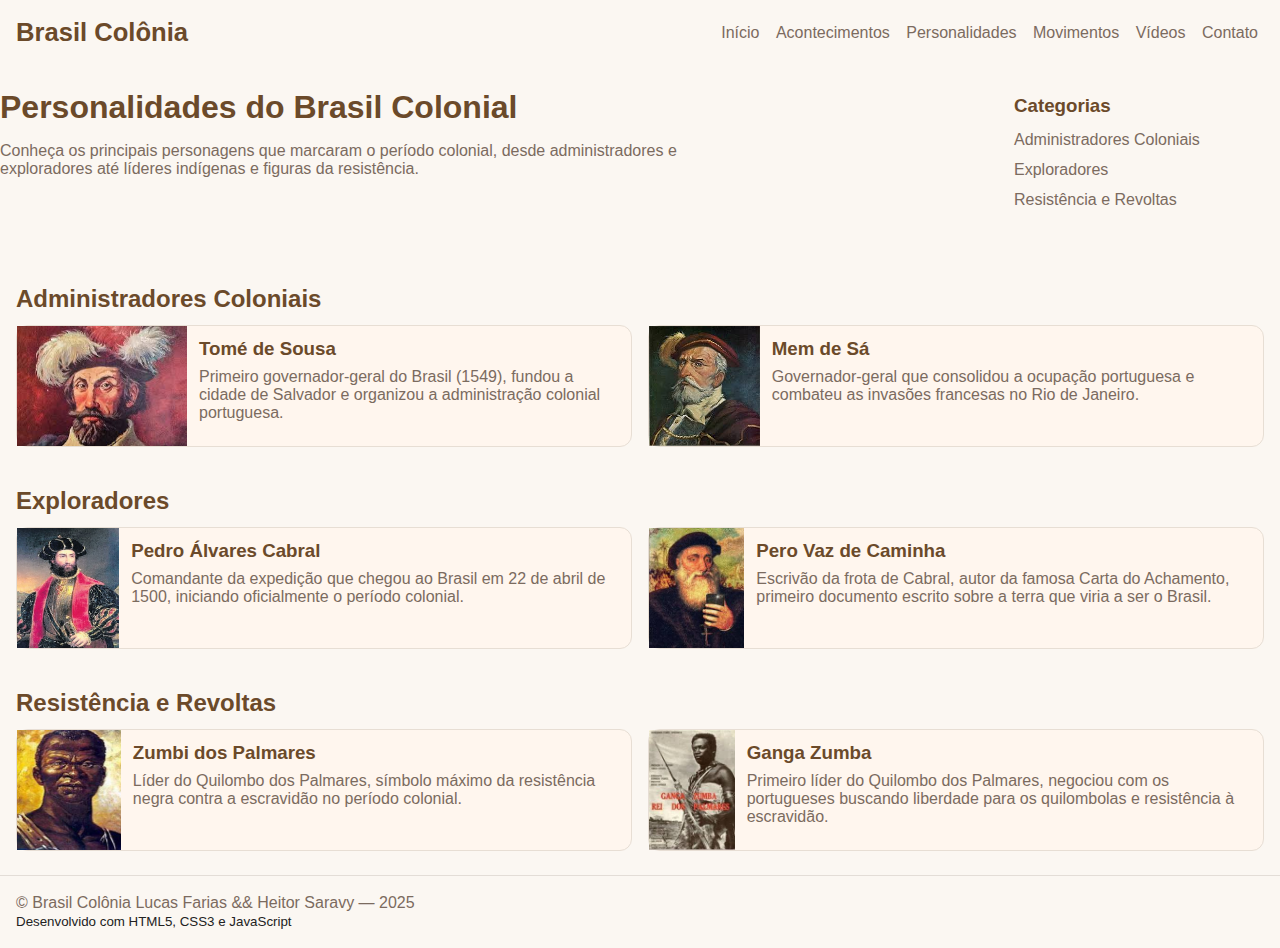
<file: atividade/personalidades.html>
<!DOCTYPE html>
<html lang="pt-br">

<head>
    <meta charset="utf-8">
    <meta name="viewport" content="width=device-width, initial-scale=1.0">
    <title>Personalidades</title>
    <link rel="icon" href="imagen/icon.ico"/>
    <link rel="stylesheet" href="/css/estilo.css">
</head>

<body>

    <!-- Cabeçalho -->
    <header class="site-header">
        <div class="container">
            <a href="index.html" class="brand">Brasil Colônia</a>

            <nav class="main-nav" id="menu">
                <a href="index.html">Início</a>
                <a href="acontecimentos.html">Acontecimentos</a>
                <a href="personalidades.html" class="active">Personalidades</a>
                <a href="movimentos.html">Movimentos</a>
                <a href="videos.html">Vídeos</a>
                <a href="contato.html">Contato</a>
            </nav>

            <button class="hamburger" onclick="document.getElementById('menu').classList.toggle('show')">
                <span></span>
                <span></span>
                <span></span>
            </button>
        </div>
    </header>

    <!-- Conteúdo principal e sidebar -->
    <main class="container main-grid">
        <section class="intro">
            <h1>Personalidades do Brasil Colonial</h1>
            <p>Conheça os principais personagens que marcaram o período colonial, desde administradores e exploradores até líderes indígenas e figuras da resistência.</p>
        </section>

        <aside class="sidebar">
            <h3>Categorias</h3>
            <ul>
                <li><a href="#administradores">Administradores Coloniais</a></li>
                <li><a href="#exploradores">Exploradores</a></li>
                <li><a href="#resistencia">Resistência e Revoltas</a></li>
            </ul>
        </aside>
    </main>

    
    <main class="container">

        <!-- Administradores Coloniais -->
        <section id="administradores" class="secao">
            <h2 class="secao-titulo">Administradores Coloniais</h2>
            <div class="cards">
                <a href="#" class="card">
                    <img src="imagen/tome de sousa.jpg" alt="Tomé de Sousa">
                    <div class="card-body">
                        <h3>Tomé de Sousa</h3>
                        <p>Primeiro governador-geral do Brasil (1549), fundou a cidade de Salvador e organizou a administração colonial portuguesa.</p>
                    </div>
                </a>

                <a href="#" class="card">
                    <img src="imagen/mem-de-sa.jpg" alt="Mem de Sá">
                    <div class="card-body">
                        <h3>Mem de Sá</h3>
                        <p>Governador-geral que consolidou a ocupação portuguesa e combateu as invasões francesas no Rio de Janeiro.</p>
                    </div>
                </a>
            </div>
        </section>

        <!-- Exploradores -->
        <section id="exploradores" class="secao">
            <h2 class="secao-titulo">Exploradores</h2>
            <div class="cards">
                <a href="#" class="card">
                    <img src="imagen/pedro-alvares.jpg" alt="Pedro Álvares Cabral">
                    <div class="card-body">
                        <h3>Pedro Álvares Cabral</h3>
                        <p>Comandante da expedição que chegou ao Brasil em 22 de abril de 1500, iniciando oficialmente o período colonial.</p>
                    </div>
                </a>

                <a href="#" class="card">
                    <img src="imagen/pero-vaz-de-caminha.jpg" alt="Pero Vaz de Caminha">
                    <div class="card-body">
                        <h3>Pero Vaz de Caminha</h3>
                        <p>Escrivão da frota de Cabral, autor da famosa Carta do Achamento, primeiro documento escrito sobre a terra que viria a ser o Brasil.</p>
                    </div>
                </a>
            </div>
        </section>

        <!-- Resistência e Revoltas -->
        <section id="resistencia" class="secao">
            <h2 class="secao-titulo">Resistência e Revoltas</h2>
            <div class="cards">
                <a href="#" class="card">
                    <img src="imagen/zumbi-dos-palmares.jpg" alt="Zumbi dos Palmares">
                    <div class="card-body">
                        <h3>Zumbi dos Palmares</h3>
                        <p>Líder do Quilombo dos Palmares, símbolo máximo da resistência negra contra a escravidão no período colonial.</p>
                    </div>
                </a>

                <a href="#" class="card">
                    <img src="imagen/ganga-zumba.jpg" alt="Ganga Zumba">
                    <div class="card-body">
                        <h3>Ganga Zumba</h3>
                        <p>Primeiro líder do Quilombo dos Palmares, negociou com os portugueses buscando liberdade para os quilombolas e resistência à escravidão.</p>
                    </div>
                </a>
            </div>
        </section>

    </main>

    <!-- Rodapé -->
    <footer class="site-footer">
        <div class="container">
            <p>© Brasil Colônia Lucas Farias && Heitor Saravy — 2025</p>
            <small>Desenvolvido com HTML5, CSS3 e JavaScript</small>
        </div>
    </footer>

</body>
</html>
</file>
<file: css/estilo.css>
/* ================== Estilos Globais ================== */
body {
    font-family: Arial, Helvetica, sans-serif;
    background: #fbf7f2;
    color: #222;
    margin: 0;
}

.container {
    max-width: 1366px;
    margin: 0 auto;
    padding: 0 16px;
}

/* ================== Cabeçalho ================== */
.site-header {
    padding: 18px 0;
    background: transparent;
}

.site-header .container {
    display: flex;
    align-items: center;
}

.brand {
    font-size: 1.6rem;
    font-weight: bold;
    color: #6b4a2a;
    text-decoration: none;
}

.main-nav {
    margin-left: auto;
}

.main-nav a {
    color: #7b6b5f;
    text-decoration: none;
    padding: 8px 6px;
}

.main-nav a:hover {
    color: #6b4a2a;
}

/* Hamburger menu */
.hamburger {
    display: none;
    background: none;
    border: none;
    cursor: pointer;
}

.hamburger span {
    display: block;
    width: 22px;
    height: 2px;
    background: #6b4a2a;
    margin: 4px 0;
}

/* ================== Layout Principal ================== */
.main-grid {
    display: flex;
    justify-content: space-between;
    padding: 24px 0;
}

.intro {
    width: 100%;
    max-width: 700px;
}

.intro h1 {
    font-size: 2rem;
    color: #6b4a2a;
    margin: 0 0 12px;
}

.intro p {
    color: #7b6b5f;
    margin-bottom: 40px;
}

/* ================== Cards ================== */
.cards-area h2 {
    margin: 0 0 12px;
    color: #6b4a2a;
}

.cards {
    display: flex;
    flex-wrap: wrap;
    gap: 16px;
}

.card {
    flex: 1;
    display: flex;
    background: #fff6ee;
    border-radius: 12px;
    border: 1px solid #e7ded4;
    text-decoration: none;
    min-width: 200px;
    
}

.card img {
    width: 170px;
    height: 120px;
}

.card-body {
    padding: 12px;
}

.card-body h3 {
    color: #6b4a2a;
    margin: 0 0 8px;
}

.card-body p {
    color: #7b6b5f;
    margin: 0;
}

.cards-container .card {
    margin-bottom: 50px; /* aumenta o espaço entre os cards ganbiarra*/
}


/* ================== Sidebar ================== */
.sidebar {
    width: 260px;
    padding: 6px;
}

.sidebar h3 {
    margin: 0 0 8px;
    color: #6b4a2a;
}

.sidebar ul {
    padding: 0;
    margin: 0;
    list-style: none;
}

.sidebar a {
    text-decoration: none;
    color: #7b6b5f;
    display: block;
    padding: 6px 0;
}

/* ================== Rodapé ================== */
.site-footer {
    border-top: 1px solid #e3ddd7;
    padding: 18px 0;
    margin-top: 24px;
}

.site-footer p {
    margin: 0;
    color: #7b6b5f;
}

/* Seções de conteúdo */
.secao {
    margin-top: 40px;
}

.secao-titulo {
    color: #6b4a2a;
    margin-bottom: 12px;
}



.espaco {
    margin-top: 20px;
}

/* ================== Responsividade Media Queries ================== */

/* Smartphones pequenos (320px) */
@media (max-width: 320px) {
    .main-grid {
        flex-direction: column;
        padding: 16px 0;
    }

    .intro h1 {
        font-size: 1.6rem;
    }

    .cards {
        flex-direction: column;
    }

    .sidebar {
        width: 100%;
    }
}

/* Smartphones padrão (480px) */
@media (max-width: 480px) {
    .main-nav {
        display: none;
        background: #fbf7f2;
        padding: 12px;
        border-top: 1px solid #ddd;
    }

    .hamburger {
        display: block;
        margin-left: auto;
    }

    .main-nav.show {
        display: block;
    }

    .cards {
        flex-direction: column;
    }

    .intro h1 {
        font-size: 1.8rem;
    }
}

/* Tablets (768px) */
@media (max-width: 768px) {
    .main-grid {
        flex-direction: column;
    }

    .sidebar {
        width: 100%;
        margin-top: 20px;
    }

    .cards {
        flex-direction: column;
    }

    .intro h1 {
        font-size: 2rem;
    }
}

/* Notebooks (1024px) */
@media (max-width: 1024px) {
    .main-grid {
        flex-direction: column;
    }

    .cards {
        flex-wrap: wrap;
    }

    .intro {
        max-width: 600px;
    }
}

/* Desktops (1366px+) */
@media (min-width: 1366px) {
    .main-grid {
        flex-direction: row;
    }

    .cards {
        flex-direction: row;
    }

    .intro {
        max-width: 700px;
    }

    .sidebar {
        width: 260px;
    }
}
</file>
